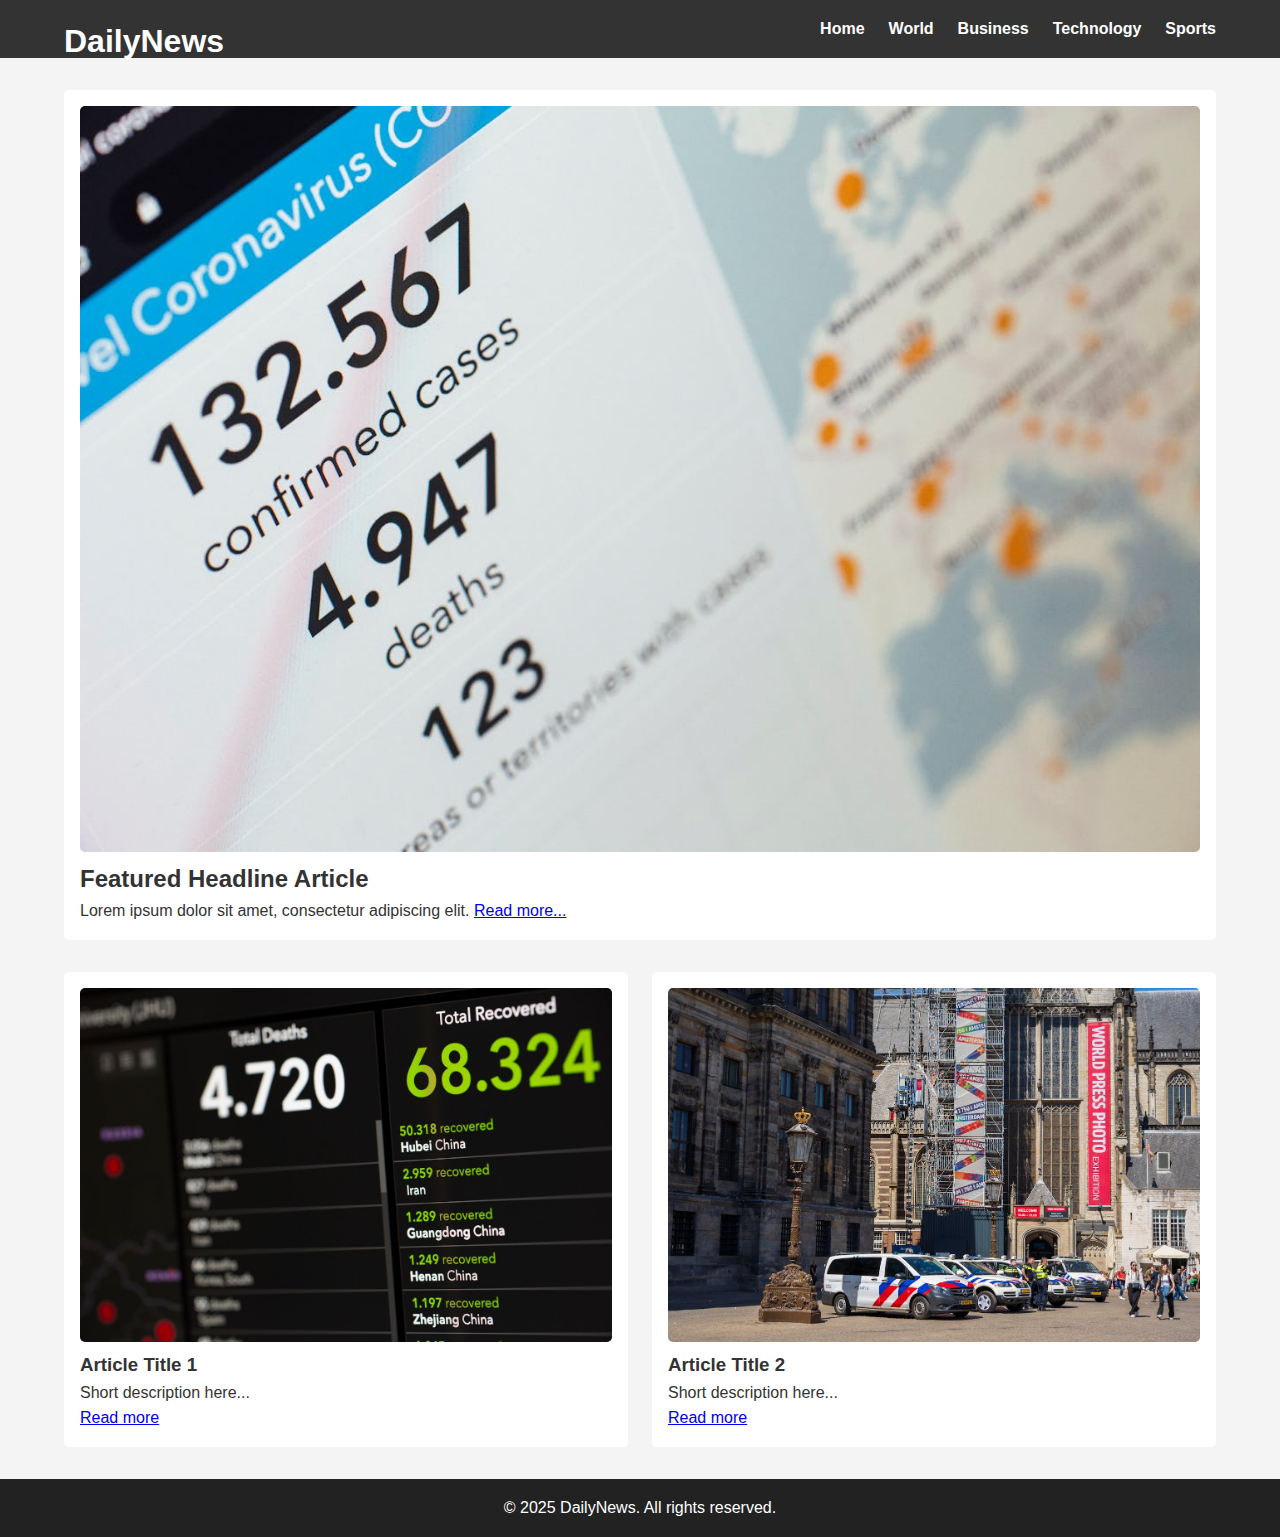
<file: index.html>
<!DOCTYPE html>
<html lang="en">

<head>
    <meta charset="UTF-8" />
    <meta name="viewport" content="width=device-width, initial-scale=1.0" />
    <title>DailyNews</title>
    <link rel="stylesheet" href="css/style.css" />
</head>

<body>
    <header class="site-header">
        <div class="container">
            <h1><a class="logo" href="/news-web">DailyNews</a></h1>
            <button class="menu-toggle" id="menu-toggle" aria-label="Open menu">☰</button>
            <nav class="main-nav" id="main-nav">
                <ul>
                    <li><a href="/news-web">Home</a></li>
                    <li><a href="#">World</a></li>
                    <li><a href="#">Business</a></li>
                    <li><a href="#">Technology</a></li>
                    <li><a href="#">Sports</a></li>
                </ul>
            </nav>
        </div>
    </header>


    <main class="content container">
        <section class="featured-article">
            <img src="images/featured.jpg" alt="Featured News" />
            <h2>Featured Headline Article</h2>
            <p>Lorem ipsum dolor sit amet, consectetur adipiscing elit. <a href="article.html">Read more...</a></p>
        </section>

        <section class="article-grid">
            <article>
                <img src="images/thumb1.jpg" alt="Article 1" />
                <h3>Article Title 1</h3>
                <p>Short description here...</p>
                <a href="article.html">Read more</a>
            </article>

            <article>
                <img src="images/thumb2.jpg" alt="Article 2" />
                <h3>Article Title 2</h3>
                <p>Short description here...</p>
                <a href="article.html">Read more</a>
            </article>

            <!-- Add more articles here -->
        </section>
    </main>

    <footer class="site-footer">
        <div class="container">
            <p>&copy; 2025 DailyNews. All rights reserved.</p>
        </div>
    </footer>

    <script src="js/script.js"></script>
</body>

</html>
</file>
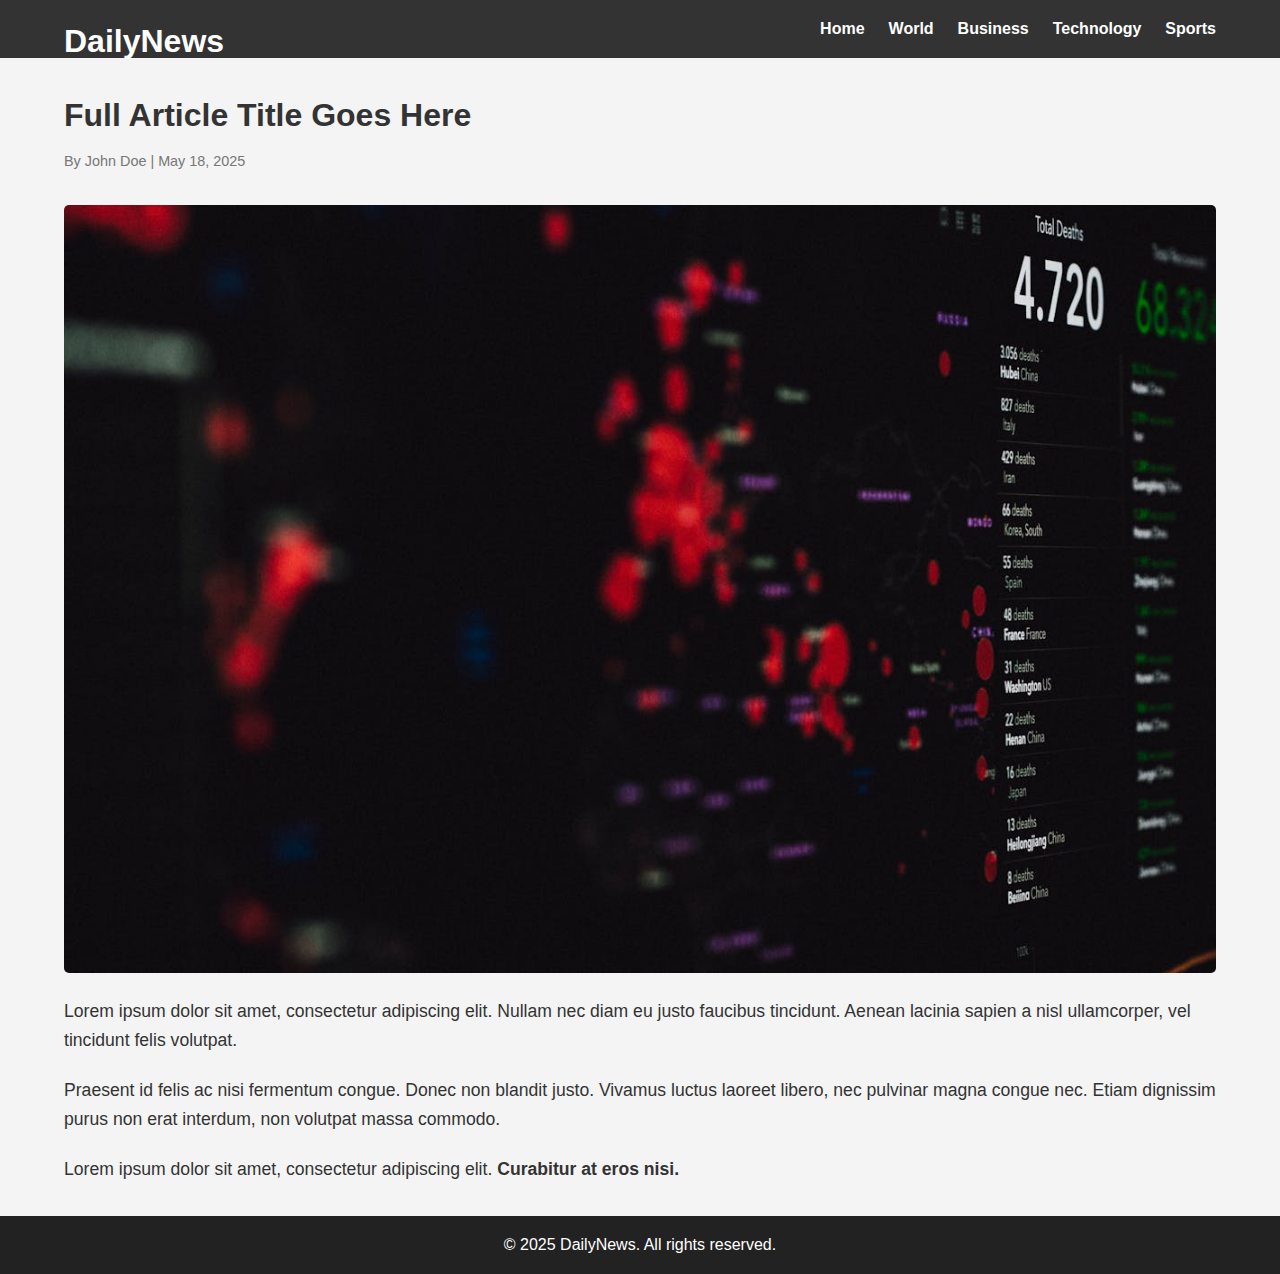
<file: article.html>
<!DOCTYPE html>
<html lang="en">
<head>
  <meta charset="UTF-8" />
  <meta name="viewport" content="width=device-width, initial-scale=1.0" />
  <title>Article Title | DailyNews</title>
  <link rel="stylesheet" href="css/style.css" />
</head>
<body>
  <header class="site-header">
    <div class="container">
      <h1><a class="logo" href="/news-web">DailyNews</a></h1>
      <nav class="main-nav">
        <ul>
          <li><a href="/news-web">Home</a></li>
          <li><a href="#">World</a></li>
          <li><a href="#">Business</a></li>
          <li><a href="#">Technology</a></li>
          <li><a href="#">Sports</a></li>
        </ul>
      </nav>
    </div>
  </header>

  <main class="container article-detail">
    <article>
      <h2>Full Article Title Goes Here</h2>
      <p class="meta">By John Doe | May 18, 2025</p>
      <img src="images/article-image.jpg" alt="Article Image" />
      <p>Lorem ipsum dolor sit amet, consectetur adipiscing elit. Nullam nec diam eu justo faucibus tincidunt. Aenean lacinia sapien a nisl ullamcorper, vel tincidunt felis volutpat.</p>
      <p>Praesent id felis ac nisi fermentum congue. Donec non blandit justo. Vivamus luctus laoreet libero, nec pulvinar magna congue nec. Etiam dignissim purus non erat interdum, non volutpat massa commodo.</p>
      <p>Lorem ipsum dolor sit amet, consectetur adipiscing elit. <strong>Curabitur at eros nisi.</strong></p>
    </article>
  </main>

  <footer class="site-footer">
    <div class="container">
      <p>&copy; 2025 DailyNews. All rights reserved.</p>
    </div>
  </footer>

  <script src="js/script.js"></script>
</body>
</html>
</file>
<file: css/style.css>
/* Reset */
* {
  margin: 0;
  padding: 0;
  box-sizing: border-box;
}

body {
  font-family: 'Segoe UI', sans-serif;
  line-height: 1.6;
  background-color: #f4f4f4;
  color: #333;
}

.container {
  width: 90%;
  max-width: 1200px;
  margin: auto;
}

/* Header */
.site-header {
  background: #333;
  color: #fff;
  padding: 1rem 0;
}

.logo {
  text-decoration: none;
  color: #fff;
  float: left;
}

.main-nav ul {
  list-style: none;
  display: flex;
  justify-content: flex-end;
  gap: 1.5rem;
}

.main-nav a {
  color: white;
  text-decoration: none;
  font-weight: bold;
}

/* Featured Article */
.featured-article {
  background: white;
  margin-top: 2rem;
  padding: 1rem;
  border-radius: 5px;
}

.featured-article img {
  width: 100%;
  height: auto;
  border-radius: 5px;
}

/* Article Grid */
.article-grid {
  display: grid;
  grid-template-columns: repeat(auto-fit, minmax(250px, 1fr));
  gap: 1.5rem;
  margin: 2rem 0;
}

.article-grid article {
  background: white;
  padding: 1rem;
  border-radius: 5px;
}

.article-grid img {
  width: 100%;
  border-radius: 5px;
}

/* Footer */
.site-footer {
  background: #222;
  color: white;
  text-align: center;
  padding: 1rem 0;
  margin-top: 2rem;
}

/* Responsive Navigation */
@media (max-width: 768px) {
  .main-nav ul {
    flex-direction: column;
    align-items: flex-start;
  }
}








/* Article Detail Page */
.article-detail {
  margin-top: 2rem;
}

.article-detail h2 {
  font-size: 2rem;
  margin-bottom: 0.5rem;
}

.article-detail .meta {
  color: #777;
  font-size: 0.9rem;
  margin-bottom: 1rem;
}

.article-detail img {
  width: 100%;
  height: auto;
  margin: 1rem 0;
  border-radius: 5px;
}

.article-detail p {
  margin-bottom: 1.2rem;
  font-size: 1.1rem;
  line-height: 1.7;
}







/* Hamburger Button */
.menu-toggle {
  display: none;
  font-size: 2rem;
  background: none;
  color: white;
  border: none;
  cursor: pointer;
}

/* Mobile Navigation */
@media (max-width: 768px) {
  .main-nav ul {
    flex-direction: column;
    display: none;
    background-color: #333;
    position: absolute;
    top: 60px;
    right: 0;
    width: 100%;
    padding: 1rem;
  }

  .main-nav ul.show {
    display: flex;
  }

  .menu-toggle {
    display: block;
    float: right;
  }

  .logo {
    float: none;
  }

  .site-header .container {
    display: flex;
    justify-content: space-between;
    align-items: center;
  }
}
</file>
